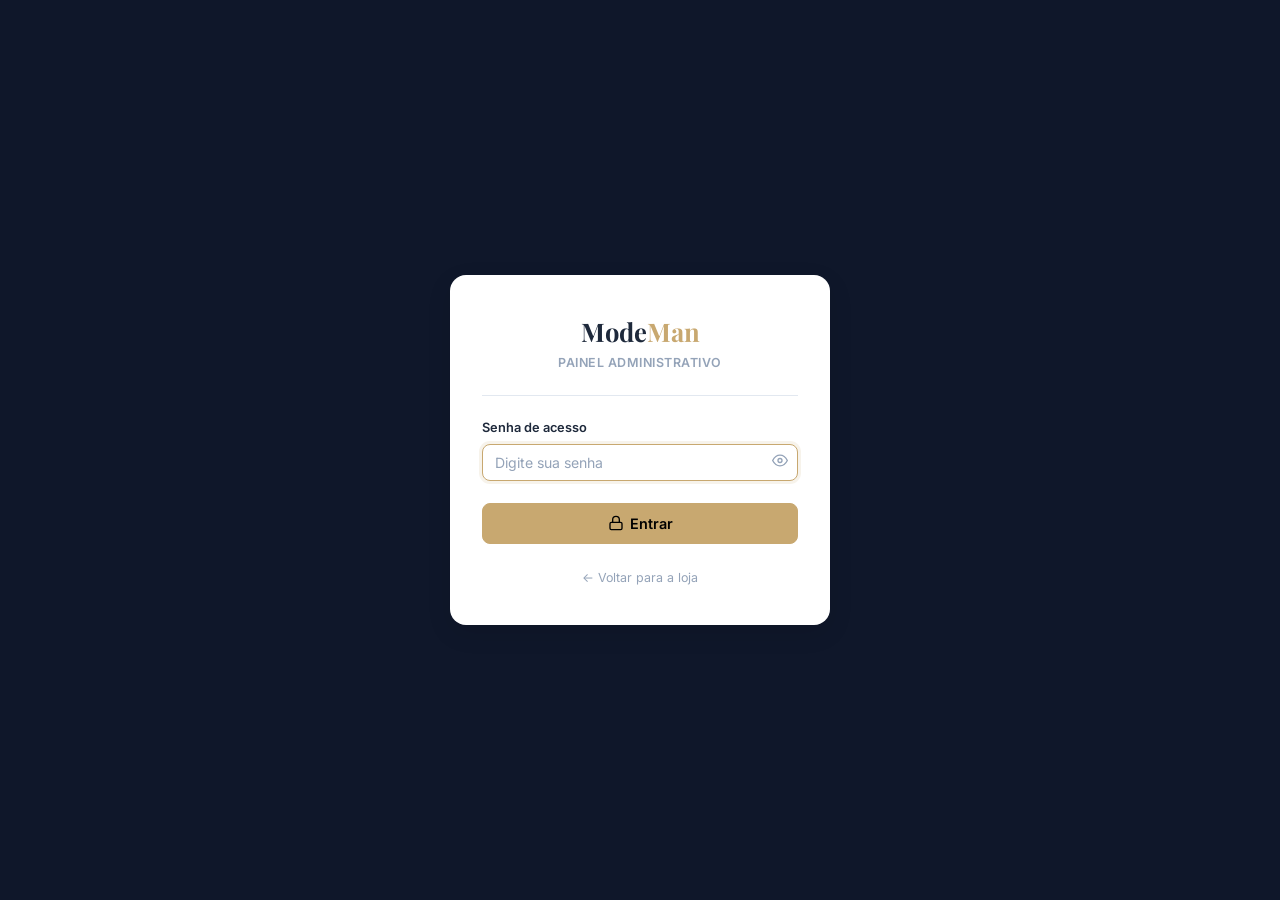
<file: admin/index.html>
<!DOCTYPE html>
<html lang="pt-BR">
<head>
  <meta charset="UTF-8" />
  <meta name="viewport" content="width=device-width, initial-scale=1.0" />
  <title>Dashboard — ModeMan Admin</title>
  <link rel="stylesheet" href="admin.css" />
</head>
<body>
<div class="admin-layout">

  <!-- SIDEBAR OVERLAY (mobile) -->
  <div class="sidebar-overlay" id="sidebarOverlay"></div>

  <!-- SIDEBAR -->
  <aside class="sidebar" id="sidebar">
    <a href="index.html" class="sidebar__logo">
      <div class="sidebar__logo-text">Mode<span>Man</span></div>
      <span class="sidebar__logo-badge">Admin</span>
    </a>

    <nav class="sidebar__nav">
      <div class="sidebar__section">
        <p class="sidebar__section-label">Principal</p>
        <a href="index.html" class="nav-item active">
          <svg fill="none" stroke="currentColor" stroke-width="1.8" viewBox="0 0 24 24"><rect x="3" y="3" width="7" height="7" rx="1"/><rect x="14" y="3" width="7" height="7" rx="1"/><rect x="3" y="14" width="7" height="7" rx="1"/><rect x="14" y="14" width="7" height="7" rx="1"/></svg>
          Dashboard
        </a>
        <a href="pedidos.html" class="nav-item">
          <svg fill="none" stroke="currentColor" stroke-width="1.8" viewBox="0 0 24 24"><path d="M6 2L3 6v14a2 2 0 002 2h14a2 2 0 002-2V6l-3-4z"/><line x1="3" y1="6" x2="21" y2="6"/><path d="M16 10a4 4 0 01-8 0"/></svg>
          Pedidos
          <span class="nav-item__badge" id="pedidosBadge">0</span>
        </a>
      </div>
      <div class="sidebar__section">
        <p class="sidebar__section-label">Catálogo</p>
        <a href="produtos.html" class="nav-item">
          <svg fill="none" stroke="currentColor" stroke-width="1.8" viewBox="0 0 24 24"><path d="M20.38 3.46L16 2a4 4 0 01-8 0L3.62 3.46a2 2 0 00-1.34 2.23l.58 3.57a1 1 0 00.99.84H6v10c0 1.1.9 2 2 2h8a2 2 0 002-2V10h2.15a1 1 0 00.99-.84l.58-3.57a2 2 0 00-1.34-2.23z"/></svg>
          Produtos
        </a>
      </div>
      <div class="sidebar__section">
        <p class="sidebar__section-label">Sistema</p>
        <a href="configuracoes.html" class="nav-item">
          <svg fill="none" stroke="currentColor" stroke-width="1.8" viewBox="0 0 24 24"><circle cx="12" cy="12" r="3"/><path d="M19.4 15a1.65 1.65 0 00.33 1.82l.06.06a2 2 0 010 2.83 2 2 0 01-2.83 0l-.06-.06a1.65 1.65 0 00-1.82-.33 1.65 1.65 0 00-1 1.51V21a2 2 0 01-4 0v-.09A1.65 1.65 0 009 19.4a1.65 1.65 0 00-1.82.33l-.06.06a2 2 0 01-2.83-2.83l.06-.06A1.65 1.65 0 004.68 15a1.65 1.65 0 00-1.51-1H3a2 2 0 010-4h.09A1.65 1.65 0 004.6 9a1.65 1.65 0 00-.33-1.82l-.06-.06a2 2 0 012.83-2.83l.06.06A1.65 1.65 0 009 4.68a1.65 1.65 0 001-1.51V3a2 2 0 014 0v.09a1.65 1.65 0 001 1.51 1.65 1.65 0 001.82-.33l.06-.06a2 2 0 012.83 2.83l-.06.06A1.65 1.65 0 0019.4 9a1.65 1.65 0 001.51 1H21a2 2 0 010 4h-.09a1.65 1.65 0 00-1.51 1z"/></svg>
          Configurações
        </a>
        <a href="../index.html" target="_blank" class="nav-item">
          <svg fill="none" stroke="currentColor" stroke-width="1.8" viewBox="0 0 24 24"><path d="M18 13v6a2 2 0 01-2 2H5a2 2 0 01-2-2V8a2 2 0 012-2h6"/><polyline points="15 3 21 3 21 9"/><line x1="10" y1="14" x2="21" y2="3"/></svg>
          Ver Loja
        </a>
      </div>
    </nav>

    <div class="sidebar__footer">
      <div class="sidebar__user" id="logoutBtn">
        <div class="sidebar__avatar">A</div>
        <div class="sidebar__user-info">
          <strong>Administrador</strong>
          <span>Sair da conta</span>
        </div>
        <svg width="14" height="14" fill="none" stroke="currentColor" stroke-width="2" viewBox="0 0 24 24" style="color:rgba(255,255,255,0.3)"><path d="M9 21H5a2 2 0 01-2-2V5a2 2 0 012-2h4"/><polyline points="16 17 21 12 16 7"/><line x1="21" y1="12" x2="9" y2="12"/></svg>
      </div>
    </div>
  </aside>

  <!-- MAIN -->
  <main class="admin-main">
    <div class="admin-topbar">
      <div class="admin-topbar__left">
        <button class="hamburger-btn" id="hamburgerBtn">
          <svg fill="none" stroke="currentColor" stroke-width="2" viewBox="0 0 24 24"><line x1="3" y1="6" x2="21" y2="6"/><line x1="3" y1="12" x2="21" y2="12"/><line x1="3" y1="18" x2="21" y2="18"/></svg>
        </button>
        <span class="admin-topbar__title">Dashboard</span>
      </div>
      <div class="admin-topbar__right">
        <a href="../index.html" target="_blank" class="topbar-btn" title="Ver loja">
          <svg fill="none" stroke="currentColor" stroke-width="2" viewBox="0 0 24 24"><path d="M18 13v6a2 2 0 01-2 2H5a2 2 0 01-2-2V8a2 2 0 012-2h6"/><polyline points="15 3 21 3 21 9"/><line x1="10" y1="14" x2="21" y2="3"/></svg>
        </a>
      </div>
    </div>

    <div class="admin-page">
      <div class="page-header">
        <div>
          <h1>Dashboard</h1>
          <p id="dataHoje"></p>
        </div>
        <div class="page-header__actions">
          <a href="produtos.html" class="btn btn-outline btn-sm">
            <svg fill="none" stroke="currentColor" stroke-width="2" viewBox="0 0 24 24"><line x1="12" y1="5" x2="12" y2="19"/><line x1="5" y1="12" x2="19" y2="12"/></svg>
            Novo Produto
          </a>
        </div>
      </div>

      <!-- STATS -->
      <div class="stats-grid">
        <div class="stat-card">
          <div class="stat-card__icon stat-card__icon--gold">
            <svg fill="none" stroke="currentColor" stroke-width="2" viewBox="0 0 24 24"><path d="M6 2L3 6v14a2 2 0 002 2h14a2 2 0 002-2V6l-3-4z"/><line x1="3" y1="6" x2="21" y2="6"/><path d="M16 10a4 4 0 01-8 0"/></svg>
          </div>
          <div class="stat-card__body">
            <p class="stat-card__label">Pedidos via WhatsApp</p>
            <p class="stat-card__value" id="statPedidos">0</p>
            <p class="stat-card__change stat-card__change--up" id="statPedidosHoje">0 hoje</p>
          </div>
        </div>
        <div class="stat-card">
          <div class="stat-card__icon stat-card__icon--green">
            <svg fill="none" stroke="currentColor" stroke-width="2" viewBox="0 0 24 24"><line x1="12" y1="1" x2="12" y2="23"/><path d="M17 5H9.5a3.5 3.5 0 000 7h5a3.5 3.5 0 010 7H6"/></svg>
          </div>
          <div class="stat-card__body">
            <p class="stat-card__label">Receita Total</p>
            <p class="stat-card__value" id="statReceita">R$ 0</p>
            <p class="stat-card__change stat-card__change--up" id="statReceitaHoje">R$ 0 hoje</p>
          </div>
        </div>
        <div class="stat-card">
          <div class="stat-card__icon stat-card__icon--blue">
            <svg fill="none" stroke="currentColor" stroke-width="2" viewBox="0 0 24 24"><path d="M20.38 3.46L16 2a4 4 0 01-8 0L3.62 3.46a2 2 0 00-1.34 2.23l.58 3.57a1 1 0 00.99.84H6v10c0 1.1.9 2 2 2h8a2 2 0 002-2V10h2.15a1 1 0 00.99-.84l.58-3.57a2 2 0 00-1.34-2.23z"/></svg>
          </div>
          <div class="stat-card__body">
            <p class="stat-card__label">Produtos cadastrados</p>
            <p class="stat-card__value" id="statProdutos">0</p>
            <p class="stat-card__change stat-card__change--up">no catálogo</p>
          </div>
        </div>
        <div class="stat-card">
          <div class="stat-card__icon stat-card__icon--yellow">
            <svg fill="none" stroke="currentColor" stroke-width="2" viewBox="0 0 24 24"><path d="M20.84 4.61a5.5 5.5 0 00-7.78 0L12 5.67l-1.06-1.06a5.5 5.5 0 00-7.78 7.78l1.06 1.06L12 21.23l7.78-7.78 1.06-1.06a5.5 5.5 0 000-7.78z"/></svg>
          </div>
          <div class="stat-card__body">
            <p class="stat-card__label">Favoritos salvos</p>
            <p class="stat-card__value" id="statFavoritos">0</p>
            <p class="stat-card__change stat-card__change--up">pelos clientes</p>
          </div>
        </div>
      </div>

      <!-- GRID -->
      <div style="display:grid;grid-template-columns:1fr;gap:20px">

        <!-- PEDIDOS RECENTES -->
        <div class="card">
          <div class="card-header">
            <h2>Pedidos recentes</h2>
            <a href="pedidos.html" class="btn btn-ghost btn-sm">Ver todos →</a>
          </div>
          <div class="table-wrap">
            <table id="tabelaPedidos">
              <thead>
                <tr>
                  <th>#</th>
                  <th>Data</th>
                  <th>Itens</th>
                  <th>Total</th>
                  <th>Ação</th>
                </tr>
              </thead>
              <tbody id="tabelaPedidosBody">
                <tr><td colspan="5" style="text-align:center;padding:32px;color:var(--text-muted)">Nenhum pedido ainda. Os pedidos aparecem aqui quando clientes finalizarem no WhatsApp.</td></tr>
              </tbody>
            </table>
          </div>
        </div>

        <!-- PRODUTOS RECENTES -->
        <div class="card">
          <div class="card-header">
            <h2>Produtos do catálogo</h2>
            <a href="produtos.html" class="btn btn-ghost btn-sm">Gerenciar →</a>
          </div>
          <div class="table-wrap">
            <table>
              <thead>
                <tr>
                  <th>Foto</th>
                  <th>Nome</th>
                  <th>Categoria</th>
                  <th>Preço</th>
                  <th>Status</th>
                </tr>
              </thead>
              <tbody id="tabelaProdutosBody"></tbody>
            </table>
          </div>
        </div>

      </div>
    </div>
  </main>
</div>

<div class="admin-toast" id="adminToast"></div>
<script src="admin.js"></script>
<script>
  document.addEventListener('DOMContentLoaded', () => {
    requireAuth();
    initSidebar();

    // Data de hoje
    document.getElementById('dataHoje').textContent =
      new Date().toLocaleDateString('pt-BR', { weekday:'long', day:'numeric', month:'long', year:'numeric' });

    // Stats
    const pedidos   = getPedidos();
    const produtos  = getProdutos();
    const favoritos = JSON.parse(localStorage.getItem('mm_favoritos') || '[]');

    const hoje = new Date().toDateString();
    const pedidosHoje = pedidos.filter(p => new Date(p.data).toDateString() === hoje);
    const receitaTotal = pedidos.reduce((s, p) => s + p.total, 0);
    const receitaHoje  = pedidosHoje.reduce((s, p) => s + p.total, 0);

    document.getElementById('statPedidos').textContent    = pedidos.length;
    document.getElementById('statPedidosHoje').textContent = pedidosHoje.length + ' hoje';
    document.getElementById('statReceita').textContent    = fmt(receitaTotal);
    document.getElementById('statReceitaHoje').textContent = fmt(receitaHoje) + ' hoje';
    document.getElementById('statProdutos').textContent   = produtos.length;
    document.getElementById('statFavoritos').textContent  = favoritos.length;

    // Badge pedidos no sidebar
    document.getElementById('pedidosBadge').textContent = pedidos.length || '';
    document.getElementById('pedidosBadge').style.display = pedidos.length ? '' : 'none';

    // Tabela pedidos recentes (últimos 5)
    const tbody = document.getElementById('tabelaPedidosBody');
    if (pedidos.length > 0) {
      tbody.innerHTML = '';
      pedidos.slice(0, 5).forEach((p, i) => {
        const tr = document.createElement('tr');
        tr.innerHTML = `
          <td><span style="font-weight:600;color:var(--text-muted)">#${pedidos.length - i}</span></td>
          <td>${new Date(p.data).toLocaleDateString('pt-BR')} ${new Date(p.data).toLocaleTimeString('pt-BR',{hour:'2-digit',minute:'2-digit'})}</td>
          <td>${p.itens.length} ${p.itens.length === 1 ? 'item' : 'itens'}</td>
          <td><strong>${fmt(p.total)}</strong></td>
          <td>
            <a href="https://wa.me/?text=${encodeURIComponent('Pedido recebido!')}" target="_blank" class="btn btn-success btn-sm">
              Responder
            </a>
          </td>`;
        tbody.appendChild(tr);
      });
    }

    // Tabela produtos (primeiros 6)
    const tbodyP = document.getElementById('tabelaProdutosBody');
    produtos.slice(0, 6).forEach(p => {
      const tr = document.createElement('tr');
      tr.innerHTML = `
        <td><img src="../imgs/produto-${p.id}.jpg" class="td-img" alt="${p.nome}" onerror="this.style.background='var(--bg)'" /></td>
        <td><strong>${p.nome}</strong></td>
        <td><span class="td-badge badge-gray">${p.categoria}</span></td>
        <td>${fmt(p.preco)}</td>
        <td><span class="td-badge ${p.badge === 'Sale' ? 'badge-red' : p.badge === 'Novo' ? 'badge-gold' : 'badge-green'}">${p.badge || 'Ativo'}</span></td>`;
      tbodyP.appendChild(tr);
    });

    document.getElementById('logoutBtn').addEventListener('click', logout);
  });
</script>
</body>
</html>
</file>
<file: admin/admin.css>
/* ============================================================
   MODEMAN ADMIN — admin.css
   ============================================================ */

@import url('https://fonts.googleapis.com/css2?family=Inter:wght@300;400;500;600;700&family=Playfair+Display:wght@600;700&display=swap');

:root {
  --sb-bg:       #0f172a;
  --sb-border:   rgba(255,255,255,0.07);
  --sb-text:     rgba(255,255,255,0.55);
  --sb-hover:    rgba(255,255,255,0.07);
  --sb-active:   rgba(200,168,112,0.14);
  --sb-width:    240px;

  --gold:        #c8a870;
  --gold-dark:   #a8883a;
  --gold-light:  #e8d4a8;
  --gold-muted:  rgba(200,168,112,0.12);
  --gold-border: rgba(200,168,112,0.28);

  --bg:          #f1f5f9;
  --card:        #ffffff;
  --border:      #e2e8f0;
  --border-dark: #cbd5e1;

  --text:        #1e293b;
  --text-soft:   #475569;
  --text-muted:  #94a3b8;

  --green:       #22c55e;
  --green-bg:    #dcfce7;
  --red:         #ef4444;
  --red-bg:      #fee2e2;
  --blue:        #3b82f6;
  --blue-bg:     #dbeafe;
  --yellow:      #f59e0b;
  --yellow-bg:   #fef3c7;

  --radius-sm:   5px;
  --radius:      8px;
  --radius-lg:   12px;
  --radius-xl:   16px;
  --radius-full: 9999px;

  --shadow-sm:   0 1px 3px rgba(0,0,0,0.06);
  --shadow:      0 4px 16px rgba(0,0,0,0.08);
  --shadow-md:   0 8px 24px rgba(0,0,0,0.10);

  --topbar-h:    60px;
  --t:           200ms;

  --font: 'Inter', system-ui, sans-serif;
  --font-serif: 'Playfair Display', Georgia, serif;
}

*, *::before, *::after { box-sizing: border-box; margin: 0; padding: 0; }
html { -webkit-text-size-adjust: 100%; }
body {
  font-family: var(--font);
  background: var(--bg);
  color: var(--text);
  line-height: 1.6;
  min-height: 100vh;
  -webkit-font-smoothing: antialiased;
}
a { text-decoration: none; color: inherit; }
ul { list-style: none; }
button { cursor: pointer; border: none; background: none; font-family: inherit; }
input, select, textarea { font-family: inherit; }

/* ===== LAYOUT ===== */
.admin-layout {
  display: flex;
  min-height: 100vh;
}

/* ===== SIDEBAR ===== */
.sidebar {
  width: var(--sb-width);
  background: var(--sb-bg);
  display: flex;
  flex-direction: column;
  position: fixed;
  top: 0; left: 0; bottom: 0;
  z-index: 200;
  transition: transform var(--t);
  overflow-y: auto;
  overflow-x: hidden;
}

.sidebar__logo {
  display: flex;
  align-items: center;
  gap: 10px;
  padding: 20px 20px 16px;
  border-bottom: 1px solid var(--sb-border);
  text-decoration: none;
}
.sidebar__logo-text {
  font-family: var(--font-serif);
  font-size: 1.25rem;
  font-weight: 700;
  color: #fff;
}
.sidebar__logo-text span { color: var(--gold); }
.sidebar__logo-badge {
  font-size: 0.58rem;
  font-weight: 700;
  text-transform: uppercase;
  letter-spacing: 0.8px;
  background: var(--gold-muted);
  color: var(--gold);
  border: 1px solid var(--gold-border);
  padding: 2px 6px;
  border-radius: var(--radius-sm);
}

.sidebar__section {
  padding: 16px 12px 4px;
}
.sidebar__section-label {
  font-size: 0.6rem;
  font-weight: 700;
  text-transform: uppercase;
  letter-spacing: 1.5px;
  color: rgba(255,255,255,0.25);
  padding: 0 8px;
  margin-bottom: 4px;
}

.sidebar__nav { padding: 8px 12px; flex: 1; }

.nav-item {
  display: flex;
  align-items: center;
  gap: 10px;
  padding: 9px 12px;
  border-radius: var(--radius);
  color: var(--sb-text);
  font-size: 0.85rem;
  font-weight: 500;
  transition: background var(--t), color var(--t);
  cursor: pointer;
  margin-bottom: 2px;
  position: relative;
}
.nav-item:hover { background: var(--sb-hover); color: rgba(255,255,255,0.8); }
.nav-item.active {
  background: var(--sb-active);
  color: var(--gold-light);
}
.nav-item svg { width: 17px; height: 17px; flex-shrink: 0; opacity: 0.8; }
.nav-item.active svg { opacity: 1; }
.nav-item__badge {
  margin-left: auto;
  background: var(--red);
  color: #fff;
  font-size: 0.6rem;
  font-weight: 700;
  min-width: 18px;
  height: 18px;
  border-radius: var(--radius-full);
  display: flex;
  align-items: center;
  justify-content: center;
  padding: 0 4px;
}

.sidebar__footer {
  padding: 12px;
  border-top: 1px solid var(--sb-border);
}
.sidebar__user {
  display: flex;
  align-items: center;
  gap: 10px;
  padding: 10px 12px;
  border-radius: var(--radius);
  cursor: pointer;
  transition: background var(--t);
}
.sidebar__user:hover { background: var(--sb-hover); }
.sidebar__avatar {
  width: 34px; height: 34px;
  border-radius: 50%;
  background: linear-gradient(135deg, var(--gold), var(--gold-dark));
  display: flex; align-items: center; justify-content: center;
  color: #000;
  font-weight: 700;
  font-size: 0.85rem;
  flex-shrink: 0;
}
.sidebar__user-info { flex: 1; min-width: 0; }
.sidebar__user-info strong { display: block; font-size: 0.82rem; color: rgba(255,255,255,0.85); white-space: nowrap; overflow: hidden; text-overflow: ellipsis; }
.sidebar__user-info span { font-size: 0.7rem; color: rgba(255,255,255,0.35); }

/* ===== MAIN CONTENT ===== */
.admin-main {
  margin-left: var(--sb-width);
  flex: 1;
  display: flex;
  flex-direction: column;
  min-height: 100vh;
}

/* ===== TOPBAR ===== */
.admin-topbar {
  height: var(--topbar-h);
  background: var(--card);
  border-bottom: 1px solid var(--border);
  display: flex;
  align-items: center;
  justify-content: space-between;
  padding: 0 24px;
  position: sticky;
  top: 0;
  z-index: 100;
}
.admin-topbar__left { display: flex; align-items: center; gap: 12px; }
.admin-topbar__title { font-size: 0.95rem; font-weight: 600; }
.admin-topbar__right { display: flex; align-items: center; gap: 8px; }

.topbar-btn {
  width: 36px; height: 36px;
  border-radius: var(--radius);
  display: flex; align-items: center; justify-content: center;
  color: var(--text-soft);
  transition: background var(--t), color var(--t);
}
.topbar-btn:hover { background: var(--bg); color: var(--text); }
.topbar-btn svg { width: 18px; height: 18px; }

.hamburger-btn {
  display: none;
  width: 36px; height: 36px;
  align-items: center; justify-content: center;
  border-radius: var(--radius);
  color: var(--text-soft);
  cursor: pointer;
}
.hamburger-btn svg { width: 20px; height: 20px; }

/* ===== PAGE CONTENT ===== */
.admin-page {
  flex: 1;
  padding: 24px;
  max-width: 1200px;
  width: 100%;
}

/* ===== PAGE HEADER ===== */
.page-header {
  display: flex;
  align-items: flex-start;
  justify-content: space-between;
  margin-bottom: 24px;
  gap: 16px;
  flex-wrap: wrap;
}
.page-header h1 {
  font-size: 1.4rem;
  font-weight: 700;
  margin-bottom: 2px;
}
.page-header p { font-size: 0.84rem; color: var(--text-muted); }
.page-header__actions { display: flex; gap: 8px; flex-wrap: wrap; }

/* ===== CARDS ===== */
.card {
  background: var(--card);
  border: 1px solid var(--border);
  border-radius: var(--radius-lg);
  box-shadow: var(--shadow-sm);
}
.card-header {
  padding: 18px 20px 14px;
  border-bottom: 1px solid var(--border);
  display: flex;
  align-items: center;
  justify-content: space-between;
  gap: 12px;
}
.card-header h2 { font-size: 0.92rem; font-weight: 700; }
.card-body { padding: 20px; }
.card-footer {
  padding: 14px 20px;
  border-top: 1px solid var(--border);
  display: flex;
  align-items: center;
  justify-content: space-between;
  gap: 12px;
}

/* ===== STAT CARDS ===== */
.stats-grid {
  display: grid;
  grid-template-columns: repeat(2, 1fr);
  gap: 14px;
  margin-bottom: 24px;
}
.stat-card {
  background: var(--card);
  border: 1px solid var(--border);
  border-radius: var(--radius-lg);
  padding: 18px 20px;
  display: flex;
  align-items: flex-start;
  gap: 14px;
  box-shadow: var(--shadow-sm);
}
.stat-card__icon {
  width: 42px; height: 42px;
  border-radius: var(--radius);
  display: flex; align-items: center; justify-content: center;
  flex-shrink: 0;
}
.stat-card__icon svg { width: 20px; height: 20px; }
.stat-card__icon--gold   { background: var(--gold-muted); color: var(--gold-dark); }
.stat-card__icon--green  { background: var(--green-bg);   color: var(--green); }
.stat-card__icon--blue   { background: var(--blue-bg);    color: var(--blue); }
.stat-card__icon--yellow { background: var(--yellow-bg);  color: var(--yellow); }
.stat-card__body { flex: 1; min-width: 0; }
.stat-card__label { font-size: 0.75rem; color: var(--text-muted); margin-bottom: 2px; font-weight: 500; }
.stat-card__value { font-size: 1.5rem; font-weight: 700; line-height: 1.2; }
.stat-card__change {
  font-size: 0.72rem;
  font-weight: 600;
  margin-top: 3px;
  display: inline-flex;
  align-items: center;
  gap: 2px;
}
.stat-card__change--up   { color: var(--green); }
.stat-card__change--down { color: var(--red); }

/* ===== BUTTONS ===== */
.btn {
  display: inline-flex;
  align-items: center;
  justify-content: center;
  gap: 6px;
  padding: 9px 18px;
  border-radius: var(--radius);
  font-size: 0.84rem;
  font-weight: 600;
  font-family: var(--font);
  cursor: pointer;
  border: 1.5px solid transparent;
  transition: all var(--t);
  white-space: nowrap;
}
.btn:active { transform: scale(0.97); }
.btn svg { width: 16px; height: 16px; }

.btn-primary   { background: var(--gold);  border-color: var(--gold);  color: #000; }
.btn-primary:hover { background: var(--gold-dark); border-color: var(--gold-dark); box-shadow: 0 4px 14px rgba(200,168,112,0.35); }

.btn-outline   { background: transparent; border-color: var(--border-dark); color: var(--text-soft); }
.btn-outline:hover { border-color: var(--text-soft); color: var(--text); background: var(--bg); }

.btn-danger    { background: var(--red-bg); border-color: transparent; color: var(--red); }
.btn-danger:hover { background: var(--red); color: #fff; }

.btn-success   { background: var(--green-bg); border-color: transparent; color: #16a34a; }
.btn-success:hover { background: var(--green); color: #fff; }

.btn-ghost     { background: transparent; border-color: transparent; color: var(--text-soft); }
.btn-ghost:hover { background: var(--bg); color: var(--text); }

.btn-sm  { padding: 6px 12px; font-size: 0.78rem; }
.btn-lg  { padding: 11px 24px; font-size: 0.9rem; }
.btn-full{ width: 100%; }
.btn-icon{ width: 34px; height: 34px; padding: 0; border-radius: var(--radius); }

/* ===== FORM ELEMENTS ===== */
.form-group { display: flex; flex-direction: column; gap: 5px; margin-bottom: 16px; }
.form-group:last-child { margin-bottom: 0; }
.form-label { font-size: 0.8rem; font-weight: 600; color: var(--text); }
.form-hint  { font-size: 0.74rem; color: var(--text-muted); margin-top: 3px; }

.form-control {
  border: 1.5px solid var(--border-dark);
  border-radius: var(--radius);
  padding: 9px 12px;
  font-size: 0.88rem;
  color: var(--text);
  background: var(--card);
  outline: none;
  transition: border-color var(--t), box-shadow var(--t);
  appearance: none;
  -webkit-appearance: none;
  width: 100%;
}
.form-control:focus { border-color: var(--gold); box-shadow: 0 0 0 3px rgba(200,168,112,0.14); }
.form-control::placeholder { color: var(--text-muted); }
textarea.form-control { resize: vertical; min-height: 90px; }
select.form-control { background-image: url("data:image/svg+xml,%3Csvg xmlns='http://www.w3.org/2000/svg' width='12' height='12' viewBox='0 0 24 24' fill='none' stroke='%2394a3b8' stroke-width='2'%3E%3Cpolyline points='6 9 12 15 18 9'/%3E%3C/svg%3E"); background-repeat: no-repeat; background-position: right 10px center; padding-right: 32px; }

.form-row { display: grid; grid-template-columns: 1fr 1fr; gap: 14px; }

.form-check { display: flex; align-items: center; gap: 8px; cursor: pointer; }
.form-check input[type="checkbox"] { width: 16px; height: 16px; accent-color: var(--gold); cursor: pointer; }
.form-check span { font-size: 0.85rem; color: var(--text-soft); }

/* ===== TABLE ===== */
.table-wrap { overflow-x: auto; }
table { width: 100%; border-collapse: collapse; font-size: 0.85rem; }
thead th {
  text-align: left;
  padding: 10px 14px;
  font-size: 0.72rem;
  font-weight: 700;
  text-transform: uppercase;
  letter-spacing: 0.6px;
  color: var(--text-muted);
  background: var(--bg);
  border-bottom: 1px solid var(--border);
  white-space: nowrap;
}
tbody td {
  padding: 12px 14px;
  border-bottom: 1px solid var(--border);
  vertical-align: middle;
  color: var(--text);
}
tbody tr:last-child td { border-bottom: none; }
tbody tr:hover td { background: #f8fafc; }

.td-img {
  width: 44px; height: 44px;
  border-radius: var(--radius);
  object-fit: cover;
  background: var(--bg);
  display: block;
}
.td-badge {
  display: inline-flex;
  align-items: center;
  padding: 3px 9px;
  border-radius: var(--radius-full);
  font-size: 0.72rem;
  font-weight: 600;
}
.badge-green  { background: var(--green-bg);  color: #16a34a; }
.badge-red    { background: var(--red-bg);    color: #b91c1c; }
.badge-yellow { background: var(--yellow-bg); color: #92400e; }
.badge-blue   { background: var(--blue-bg);   color: #1d4ed8; }
.badge-gray   { background: #f1f5f9;          color: var(--text-muted); }
.badge-gold   { background: var(--gold-muted); color: var(--gold-dark); border: 1px solid var(--gold-border); }

.td-actions { display: flex; gap: 4px; }

/* ===== MODAL ===== */
.modal-overlay {
  position: fixed;
  inset: 0;
  background: rgba(0,0,0,0);
  z-index: 500;
  pointer-events: none;
  transition: background var(--t);
  display: flex;
  align-items: center;
  justify-content: center;
  padding: 20px;
}
.modal-overlay.open {
  background: rgba(15,23,42,0.6);
  pointer-events: all;
}
.modal {
  background: var(--card);
  border-radius: var(--radius-xl);
  box-shadow: var(--shadow-md);
  width: 100%;
  max-width: 520px;
  max-height: 90vh;
  overflow-y: auto;
  transform: translateY(24px) scale(0.97);
  opacity: 0;
  transition: transform var(--t), opacity var(--t);
}
.modal-overlay.open .modal { transform: translateY(0) scale(1); opacity: 1; }
.modal-header {
  display: flex;
  align-items: center;
  justify-content: space-between;
  padding: 18px 20px 14px;
  border-bottom: 1px solid var(--border);
}
.modal-header h3 { font-size: 1rem; font-weight: 700; }
.modal-close {
  width: 30px; height: 30px;
  border-radius: var(--radius);
  display: flex; align-items: center; justify-content: center;
  color: var(--text-muted);
  transition: background var(--t);
  cursor: pointer;
}
.modal-close:hover { background: var(--bg); color: var(--text); }
.modal-body { padding: 20px; }
.modal-footer {
  padding: 14px 20px;
  border-top: 1px solid var(--border);
  display: flex;
  gap: 8px;
  justify-content: flex-end;
}

/* ===== UPLOAD AREA ===== */
.upload-area {
  border: 2px dashed var(--border-dark);
  border-radius: var(--radius-lg);
  padding: 28px 20px;
  text-align: center;
  cursor: pointer;
  transition: border-color var(--t), background var(--t);
}
.upload-area:hover { border-color: var(--gold); background: var(--gold-muted); }
.upload-area input[type="file"] { display: none; }
.upload-area__icon { font-size: 2rem; margin-bottom: 8px; display: block; }
.upload-area p { font-size: 0.84rem; color: var(--text-soft); margin-bottom: 4px; }
.upload-area span { font-size: 0.74rem; color: var(--text-muted); }
.upload-preview {
  width: 100%; height: 160px;
  border-radius: var(--radius);
  object-fit: cover;
  display: none;
  margin-bottom: 8px;
}
.upload-preview.show { display: block; }

/* ===== SEARCH BAR ===== */
.search-bar {
  display: flex;
  align-items: center;
  gap: 8px;
  background: var(--bg);
  border: 1.5px solid var(--border);
  border-radius: var(--radius);
  padding: 8px 12px;
  flex: 1;
  max-width: 320px;
}
.search-bar svg { width: 16px; height: 16px; color: var(--text-muted); flex-shrink: 0; }
.search-bar input {
  border: none;
  background: transparent;
  outline: none;
  font-size: 0.85rem;
  color: var(--text);
  flex: 1;
  font-family: var(--font);
}
.search-bar input::placeholder { color: var(--text-muted); }

/* ===== TOOLBAR ===== */
.toolbar {
  display: flex;
  align-items: center;
  gap: 10px;
  margin-bottom: 16px;
  flex-wrap: wrap;
}
.toolbar__right { margin-left: auto; display: flex; gap: 8px; }

/* ===== EMPTY STATE ===== */
.empty-state {
  text-align: center;
  padding: 52px 20px;
  color: var(--text-muted);
}
.empty-state__icon { font-size: 2.5rem; margin-bottom: 12px; display: block; }
.empty-state h3 { font-size: 0.95rem; font-weight: 600; color: var(--text-soft); margin-bottom: 4px; }
.empty-state p { font-size: 0.82rem; margin-bottom: 16px; }

/* ===== ALERT ===== */
.alert {
  display: flex;
  align-items: flex-start;
  gap: 10px;
  padding: 12px 16px;
  border-radius: var(--radius);
  font-size: 0.84rem;
  margin-bottom: 16px;
}
.alert svg { width: 16px; height: 16px; flex-shrink: 0; margin-top: 1px; }
.alert-success { background: var(--green-bg); color: #166534; border: 1px solid #bbf7d0; }
.alert-danger   { background: var(--red-bg);   color: #991b1b; border: 1px solid #fecaca; }
.alert-info     { background: var(--blue-bg);  color: #1e40af; border: 1px solid #bfdbfe; }

/* ===== TOAST ===== */
.admin-toast {
  position: fixed;
  bottom: 24px;
  right: 24px;
  background: var(--sb-bg);
  color: #fff;
  padding: 10px 18px;
  border-radius: var(--radius-full);
  font-size: 0.83rem;
  font-weight: 500;
  box-shadow: var(--shadow-md);
  opacity: 0;
  transform: translateY(8px);
  pointer-events: none;
  transition: opacity var(--t), transform var(--t);
  z-index: 1000;
  border: 1px solid var(--gold-border);
}
.admin-toast.show { opacity: 1; transform: translateY(0); }

/* ===== LOGIN PAGE ===== */
.login-page {
  min-height: 100vh;
  display: flex;
  align-items: center;
  justify-content: center;
  background: var(--sb-bg);
  padding: 20px;
}
.login-card {
  background: var(--card);
  border-radius: var(--radius-xl);
  padding: 36px 32px;
  width: 100%;
  max-width: 380px;
  box-shadow: var(--shadow-md);
}
.login-logo {
  text-align: center;
  margin-bottom: 6px;
}
.login-logo .brand {
  font-family: var(--font-serif);
  font-size: 1.6rem;
  font-weight: 700;
  color: var(--text);
}
.login-logo .brand span { color: var(--gold); }
.login-logo p {
  font-size: 0.78rem;
  color: var(--text-muted);
  margin-top: 2px;
  letter-spacing: 0.5px;
  text-transform: uppercase;
  font-weight: 600;
}
.login-divider {
  height: 1px;
  background: var(--border);
  margin: 22px 0;
}
.login-error {
  background: var(--red-bg);
  color: #991b1b;
  padding: 10px 14px;
  border-radius: var(--radius);
  font-size: 0.82rem;
  margin-bottom: 14px;
  display: none;
}
.login-error.show { display: block; }
.input-password { position: relative; }
.input-password .form-control { padding-right: 40px; }
.toggle-pass {
  position: absolute;
  right: 10px; top: 50%;
  transform: translateY(-50%);
  color: var(--text-muted);
  cursor: pointer;
}
.toggle-pass svg { width: 16px; height: 16px; }

/* ===== SIDEBAR OVERLAY (mobile) ===== */
.sidebar-overlay {
  display: none;
  position: fixed;
  inset: 0;
  background: rgba(0,0,0,0.5);
  z-index: 199;
}

/* ===== RESPONSIVE ===== */
@media (max-width: 768px) {
  .sidebar {
    transform: translateX(-100%);
  }
  .sidebar.open {
    transform: translateX(0);
  }
  .sidebar-overlay.show { display: block; }
  .admin-main { margin-left: 0; }
  .hamburger-btn { display: flex; }
  .stats-grid { grid-template-columns: 1fr 1fr; }
  .form-row { grid-template-columns: 1fr; }
  .admin-page { padding: 16px; }
}

@media (max-width: 480px) {
  .stats-grid { grid-template-columns: 1fr; }
  .login-card { padding: 28px 20px; }
}

@media (min-width: 1024px) {
  .stats-grid { grid-template-columns: repeat(4, 1fr); }
}
</file>
